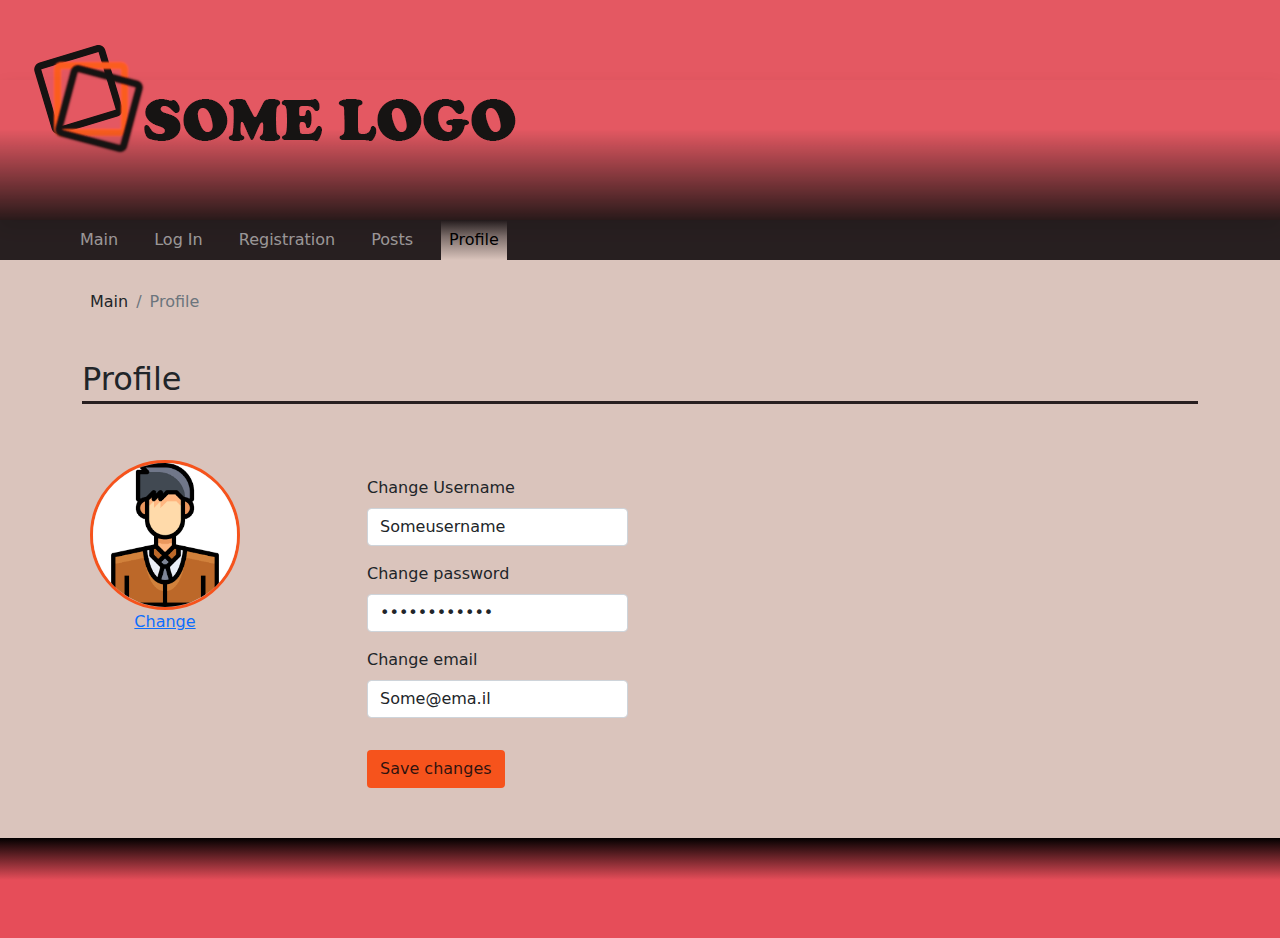
<file: profile.html>
<!DOCTYPE html>
<html lang="en">
<head>
    <meta charset="UTF-8">
    <title>Posts</title>
    <link rel="stylesheet" href="style/bootstrap.min.css">
    <link rel="stylesheet" href="style/style.css">
</head>
<body>
<header>
    <div class="shadow"></div>
</header>
<nav class="navbar navbar-dark bg-dark navbar-expand-lg bg-light">
    <div class="container-fluid">
        <div class="collapse navbar-collapse" id="navbarNavDropdown">
            <ul class="navbar-nav">
                <li class="nav-item">
                    <a class="nav-link" href="/">Main</a>
                </li>
                <li class="nav-item">
                    <a class="nav-link" aria-current="page" href="/login.html">Log In</a>
                </li>
                <li class="nav-item">
                    <a class="nav-link" href="/registration.html">Registration</a>
                </li>
                <li class="nav-item">
                    <a class="nav-link" href="/posts.html">Posts</a>
                </li>
                <li class="nav-item">
                    <a class="nav-link active" href="/profile.html">Profile</a>
                </li>
            </ul>
        </div>
    </div>
</nav>
<section class="breadcrumb">
    <nav aria-label="breadcrumb">
        <ol class="breadcrumb">
            <li class="breadcrumb-item" aria-current="page">Main</li>
            <li class="breadcrumb-item active" aria-current="page">Profile</li>
        </ol>
    </nav>
</section>
<section class="content">
        <div class="container">
            <div class="row">
                <div class="col-12"><h2 class="underline">Profile</h2></div>
            </div>
            <div class="row mt-5">
                <div class="col-2 text-center">
                    <div class="profile-info">
                        <div class="avatar"><img class="img-fluid" src="images/avatar.png"></div>
                        <a href="#">Change</a>
                    </div>
                </div>
                <div class="col-9 offset-1">
                    <form>
                        <div class="row">
                            <div class="col-4 mt-3">
                                <label for="username" class="form-label">Change Username</label>
                                <input type="text" class="form-control" name="username" id="username" value="Someusername">
                            </div>
                        </div>
                        <div class="row">
                            <div class="col-4 mt-3">
                                <label for="username" class="form-label">Change password</label>
                                <input type="password" class="form-control" name="password" id="password" value="Somepassword">
                            </div>
                        </div>
                        <div class="row">
                            <div class="col-4 mt-3">
                                <label for="email" class="form-label">Change email</label>
                                <input type="email" class="form-control" name="email" id="email" value="Some@ema.il">
                            </div>
                        </div>
                        <div class="row">
                            <div class="col-4 mt-3">
                                <button type="submit" class="btn btn-orng mt-3">Save changes</button>
                            </div>
                        </div>
                    </form>
                </div>
            </div>
        </div>
</section>
<footer></footer>
<script src="js/bootstrap.bundle.min.js"></script>
</body>
</html>
</file>
<file: style/style.css>
:root {
    --colorOrng: #f6531c;
    --colorPnk: #e64d59;
    --colorBlck: rgba(17, 10, 12, 0.89);
}
body {
    background: #dac4bc;
}
header {
    height: 220px;
    background: #e64d59 url("../images/logo.png") no-repeat;
    opacity: 0.9;
    position: relative;
}
.content {
    min-height: 250px;
}
footer {
    min-height: 100px;
    background: #e64d59;
    margin: 50px 0 0 0;
    /* Permalink - use to edit and share this gradient: https://colorzilla.com/gradient-editor/#020000+0,e64d59+42,e64d59+100 */
    background: rgb(2,0,0); /* Old browsers */
    background: -moz-linear-gradient(top,  rgba(2,0,0,1) 0%, rgba(230,77,89,1) 42%, rgba(230,77,89,1) 100%); /* FF3.6-15 */
    background: -webkit-linear-gradient(top,  rgba(2,0,0,1) 0%,rgba(230,77,89,1) 42%,rgba(230,77,89,1) 100%); /* Chrome10-25,Safari5.1-6 */
    background: linear-gradient(to bottom,  rgba(2,0,0,1) 0%,rgba(230,77,89,1) 42%,rgba(230,77,89,1) 100%); /* W3C, IE10+, FF16+, Chrome26+, Opera12+, Safari7+ */
    filter: progid:DXImageTransform.Microsoft.gradient( startColorstr='#020000', endColorstr='#e64d59',GradientType=0 ); /* IE6-9 */
}
section {
    margin: 30px 40px;
}
header .shadow {
    position: absolute;
    bottom: 0;
    width: 100%;
    /* Permalink - use to edit and share this gradient: https://colorzilla.com/gradient-editor/#1e5799+0,000000+100&0+35,0.9+100 */
    background: -moz-linear-gradient(top,  rgba(30,87,153,0) 0%, rgba(20,57,99,0) 35%, rgba(0,0,0,0.9) 100%); /* FF3.6-15 */
    background: -webkit-linear-gradient(top,  rgba(30,87,153,0) 0%,rgba(20,57,99,0) 35%,rgba(0,0,0,0.9) 100%); /* Chrome10-25,Safari5.1-6 */
    background: linear-gradient(to bottom,  rgba(30,87,153,0) 0%,rgba(20,57,99,0) 35%,rgba(0,0,0,0.9) 100%); /* W3C, IE10+, FF16+, Chrome26+, Opera12+, Safari7+ */
    filter: progid:DXImageTransform.Microsoft.gradient( startColorstr='#001e5799', endColorstr='#e6000000',GradientType=0 ); /* IE6-9 */
    height: 140px;
}
/* Navigation */
nav.bg-dark {
    background-color: rgba(17, 10, 12, 0.89) !important;
}
nav {
    max-height: 40px;
    padding-left: 50px;
}
nav ul li {
    margin: 10px;
}
.nav-link.active {
    color: #000 !important;
    background-color: #dac4bc;
    /* Permalink - use to edit and share this gradient: https://colorzilla.com/gradient-editor/#110a0c+0,dac4bc+41,dac4bc+100&0.1+0,1+100 */
    background: -moz-linear-gradient(top,  rgba(17,10,12,0.1) 0%, rgba(218,196,188,0.47) 41%, rgba(218,196,188,1) 100%); /* FF3.6-15 */
    background: -webkit-linear-gradient(top,  rgba(17,10,12,0.1) 0%,rgba(218,196,188,0.47) 41%,rgba(218,196,188,1) 100%); /* Chrome10-25,Safari5.1-6 */
    background: linear-gradient(to bottom,  rgba(17,10,12,0.1) 0%,rgba(218,196,188,0.47) 41%,rgba(218,196,188,1) 100%); /* W3C, IE10+, FF16+, Chrome26+, Opera12+, Safari7+ */
    filter: progid:DXImageTransform.Microsoft.gradient( startColorstr='#1a110a0c', endColorstr='#dac4bc',GradientType=0 ); /* IE6-9 */
}
/* Page content */
.btn-orng {
    background-color: var(--colorOrng);
    color: var(--colorBlck);
}
.underline {
    border-bottom: 3px solid var(--colorBlck);
    padding-bottom: 3px;
}
/* Posts */
.post {
    position: relative;
    border-bottom: 4px solid var(--colorOrng);
}
.post-content {
    position: relative;
    max-height: 320px;
    overflow: hidden;
    margin-bottom: 25px;
    text-align: center;
}
.post img {
    height: 170px;
    display: inline-block;
    margin: auto;
}
.post p, h4 {
    text-indent: 20px;
    text-align: left;
}
.post-content:before {
    content:"";
    display:block;
    height:30px;
    position:relative;
    top:290px;
    background-image:linear-gradient(to bottom, rgba(255, 255, 255, 0), #dac4bc 75%)
}
.open-post {
    position: absolute;
    display: block;
    height: 20px;
    bottom: 5px;
    right: 10px;
}
.open-post a {
    color: var(--colorOrng);
    text-decoration: none;
    opacity: .7;
}
#public-date {
    position: absolute;
    display: inline-block;
    top: 0;
    left: 20px;
    opacity: .7;
    background: url("../images/clock.png") no-repeat 5px center;
    background-size: 1em;
    padding-left: 25px;
}

/* Profile */
.profile-info {
    text-align: center;
}
.avatar {
    width: 150px;
    height: 150px;
    border-radius: 50%;
    border: 3px solid var(--colorOrng);
    overflow: hidden;
    margin: auto;
}
#user_container {
    position: absolute;
    display: block;
    top: 40px;
    right: 50px;
    width: 200px;
    max-height: 150px;
    text-align: center;
}
#user_container .login {
    padding-left: 3px;
    background: url("../images/login.png") no-repeat 5px center;
    background-size: 0.8em;
}
#user_container a {
    padding: 3px;
}
#user_container .avatar {
    text-align: center;
    width: 70px;
    height: 70px;
}
</file>
